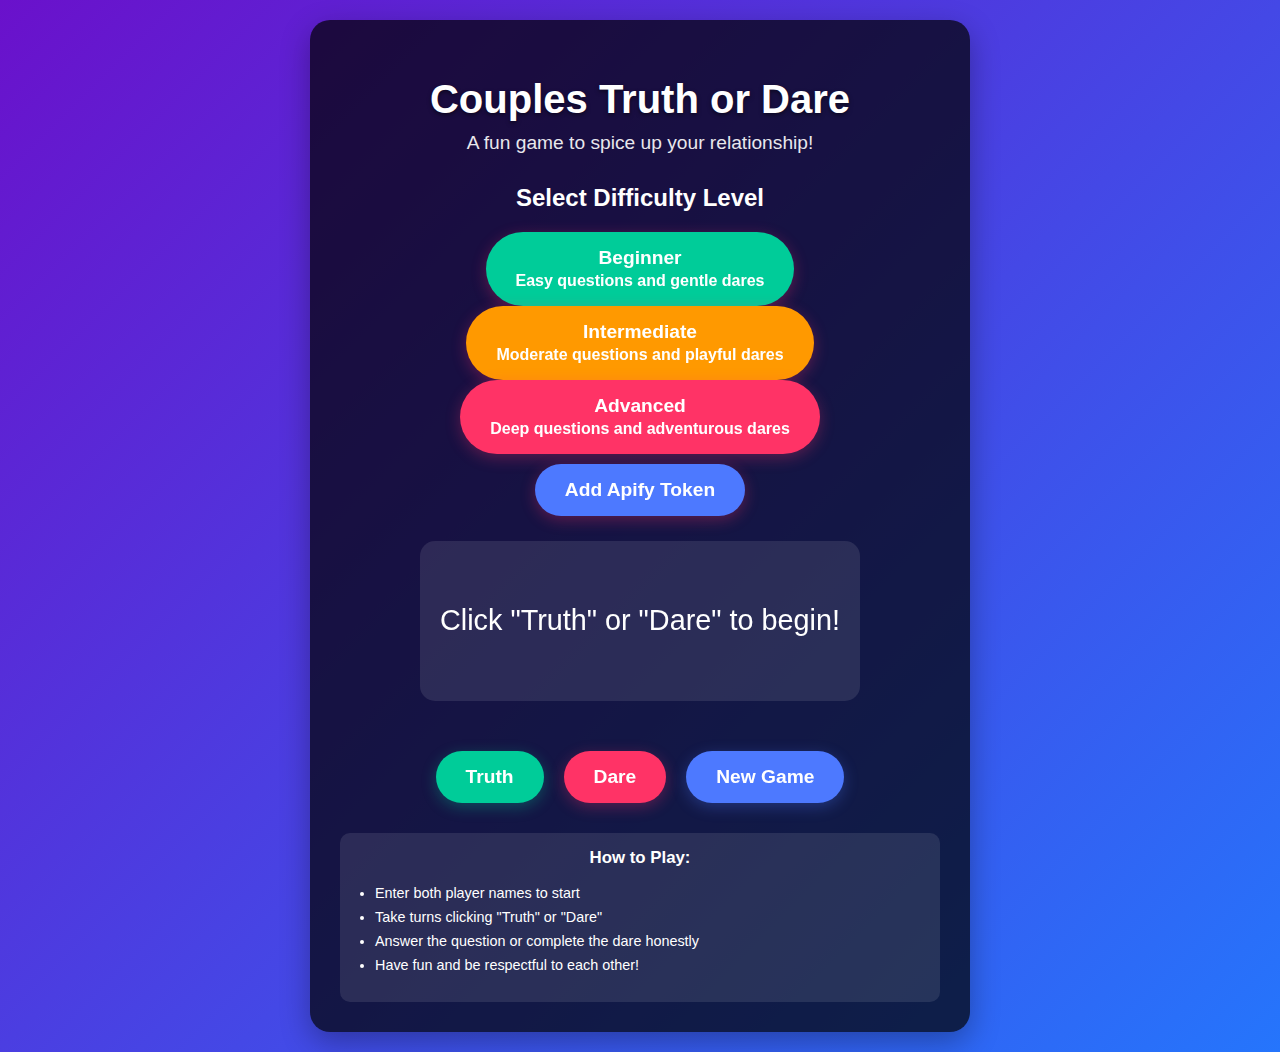
<file: index.html>
<!DOCTYPE html>
<html lang="en">
<head>
    <meta charset="UTF-8">
    <meta name="viewport" content="width=device-width, initial-scale=1.0">
    <title>Couples Truth or Dare</title>
    <link rel="stylesheet" href="style.css">
    
    <!-- Favicon -->
    <link rel="icon" type="image/svg+xml" href="couple-icon.svg">
    <link rel="icon" type="image/png" href="couple.png">
    
    <!-- Web App Manifest -->
    <link rel="manifest" href="manifest.json">
    
    <!-- Apple Touch Icon -->
    <link rel="apple-touch-icon" href="couple-icon.svg">
    
    <!-- Theme Color -->
    <meta name="theme-color" content="#6a11cb">
</head>
<body>
    <div class="container">
        <h1>Couples Truth or Dare</h1>
        <div class="subtitle">A fun game to spice up your relationship!</div>
        
        <!-- Level Selection (Hidden by default) -->
        <div class="level-selection" id="levelSelection" style="display: none;">
            <h2>Select Difficulty Level</h2>
            <div class="level-buttons">
                <button class="level-btn" data-level="beginner" style="background-color: #00cc99;">
                    Beginner<br><small>Easy questions and gentle dares</small>
                </button>
                <button class="level-btn" data-level="intermediate" style="background-color: #ff9900;">
                    Intermediate<br><small>Moderate questions and playful dares</small>
                </button>
                <button class="level-btn" data-level="advanced" style="background-color: #ff3366;">
                    Advanced<br><small>Deep questions and adventurous dares</small>
                </button>
            </div>
            <div class="apify-token-input" style="margin-top: 20px; display: none;" id="apifyTokenSection">
                <label for="apifyToken">Apify API Token (optional):</label>
                <input type="password" id="apifyToken" placeholder="Enter your Apify token">
                <button id="saveToken">Save Token</button>
            </div>
            <button id="toggleTokenInput" style="background: #4d79ff; margin-top: 10px;">Add Apify Token</button>
        </div>
        
        <div class="player-inputs" id="playerInputs">
            <div class="player-input">
                <label for="player1">Player 1 Name:</label>
                <input type="text" id="player1" placeholder="Enter name">
            </div>
            <div class="player-input">
                <label for="player2">Player 2 Name:</label>
                <input type="text" id="player2" placeholder="Enter name">
            </div>
        </div>
        
        <div class="player-names" id="playerNames">
            <div id="currentPlayerDisplay">Player's turn will appear here</div>
        </div>
        
        <div class="game-area">
            <div id="questionDisplay">Click "Truth" or "Dare" to begin!</div>
            <div class="buttons">
                <button id="truthBtn">Truth</button>
                <button id="dareBtn">Dare</button>
                <button id="newGameBtn">New Game</button>
            </div>
        </div>
        
        <div class="instructions">
            <h3>How to Play:</h3>
            <ul>
                <li>Enter both player names to start</li>
                <li>Take turns clicking "Truth" or "Dare"</li>
                <li>Answer the question or complete the dare honestly</li>
                <li>Have fun and be respectful to each other!</li>
            </ul>
        </div>
    </div>

    <!-- Include Apify configuration and service -->
    <script src="apify-config.js"></script>
    <script src="apify-service.js"></script>
    <script src="script.js"></script>
</body>
</html>
</file>
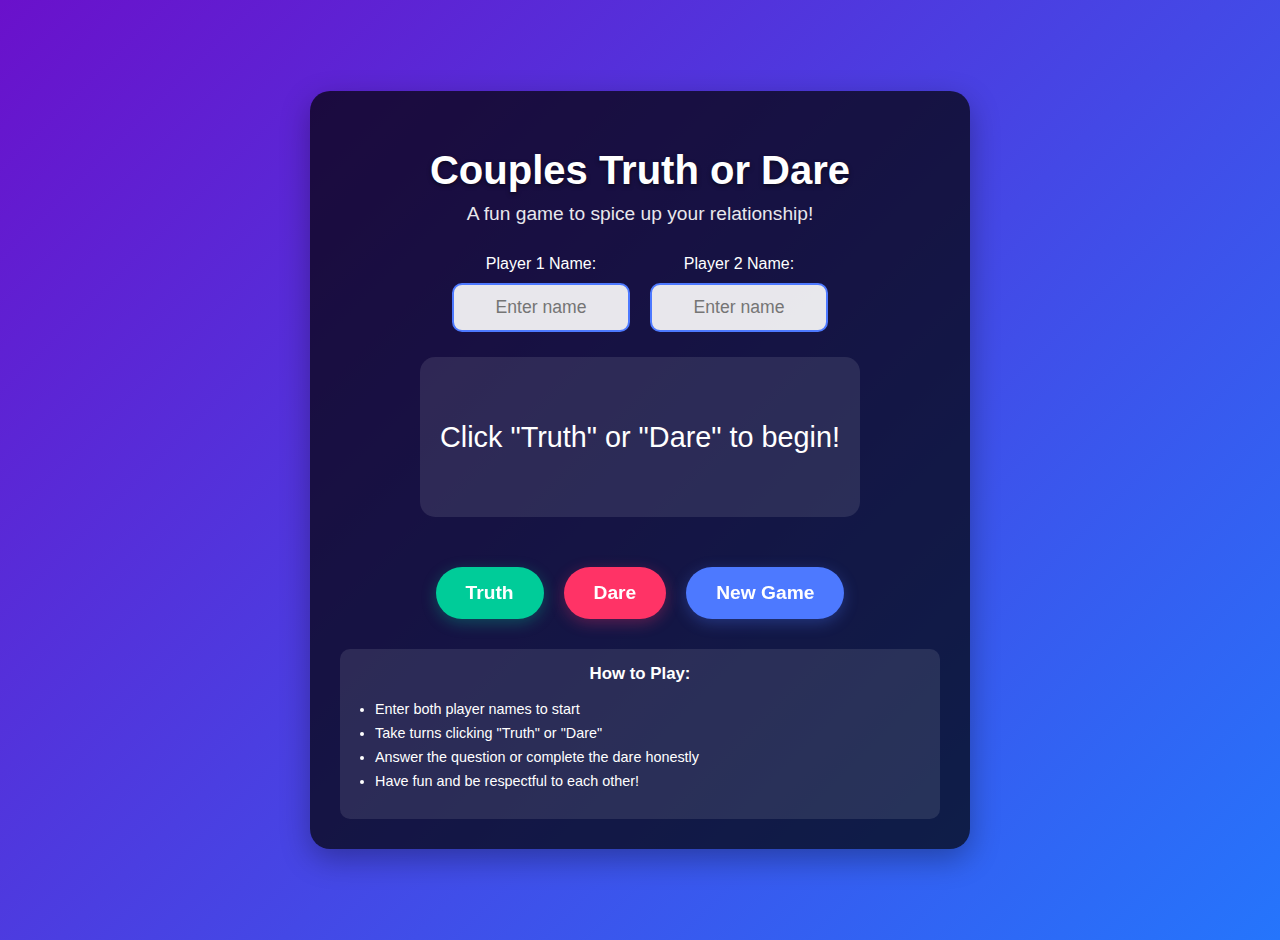
<file: Couples Truth or Dare.html>
<!DOCTYPE html>
<!-- saved from url=(0057)file:///C:/Users/Satelite%20Server/Desktop/ToD/index.html -->
<html lang="en"><head><meta http-equiv="Content-Type" content="text/html; charset=UTF-8">
    
    <meta name="viewport" content="width=device-width, initial-scale=1.0">
    <title>Couples Truth or Dare</title>
    <link rel="stylesheet" href="./Couples Truth or Dare_files/style.css">
    
    <!-- Favicon -->
    <link rel="icon" type="image/svg+xml" href="file:///C:/Users/Satelite%20Server/Desktop/ToD/couple-icon.svg">
    <link rel="icon" type="image/png" href="file:///C:/Users/Satelite%20Server/Desktop/ToD/couple.png">
    
    <!-- Web App Manifest -->
    <link rel="manifest" href="file:///C:/Users/Satelite%20Server/Desktop/ToD/manifest.json">
    
    <!-- Apple Touch Icon -->
    <link rel="apple-touch-icon" href="file:///C:/Users/Satelite%20Server/Desktop/ToD/couple-icon.svg">
    
    <!-- Theme Color -->
    <meta name="theme-color" content="#6a11cb">
</head>
<body>
    <div class="container">
        <h1>Couples Truth or Dare</h1>
        <div class="subtitle">A fun game to spice up your relationship!</div>
        
        <div class="player-inputs" id="playerInputs">
            <div class="player-input">
                <label for="player1">Player 1 Name:</label>
                <input type="text" id="player1" placeholder="Enter name">
            </div>
            <div class="player-input">
                <label for="player2">Player 2 Name:</label>
                <input type="text" id="player2" placeholder="Enter name">
            </div>
        </div>
        
        <div class="player-names" id="playerNames">
            <div id="currentPlayerDisplay">Player's turn will appear here</div>
        </div>
        
        <div class="game-area">
            <div id="questionDisplay">Click "Truth" or "Dare" to begin!</div>
            <div class="buttons">
                <button id="truthBtn">Truth</button>
                <button id="dareBtn">Dare</button>
                <button id="newGameBtn">New Game</button>
            </div>
        </div>
        
        <div class="instructions">
            <h3>How to Play:</h3>
            <ul>
                <li>Enter both player names to start</li>
                <li>Take turns clicking "Truth" or "Dare"</li>
                <li>Answer the question or complete the dare honestly</li>
                <li>Have fun and be respectful to each other!</li>
            </ul>
        </div>
    </div>

    <script src="./Couples Truth or Dare_files/script.js"></script>

</body></html>
</file>
<file: style.css>
body {
    font-family: 'Segoe UI', Tahoma, Geneva, Verdana, sans-serif;
    background: linear-gradient(135deg, #6a11cb 0%, #2575fc 100%);
    min-height: 100vh;
    display: flex;
    justify-content: center;
    align-items: center;
    margin: 0;
    padding: 20px;
    color: white;
}

.container {
    background-color: rgba(0, 0, 0, 0.7);
    border-radius: 20px;
    padding: 30px;
    width: 90%;
    max-width: 600px;
    text-align: center;
    box-shadow: 0 10px 30px rgba(0, 0, 0, 0.3);
}

h1 {
    font-size: 2.5rem;
    margin-bottom: 10px;
    text-shadow: 0 2px 4px rgba(0,0,0,0.5);
}

.subtitle {
    font-size: 1.2rem;
    margin-bottom: 30px;
    opacity: 0.9;
}

.game-area {
    min-height: 200px;
    display: flex;
    flex-direction: column;
    justify-content: center;
    align-items: center;
    margin: 25px 0;
}

#questionDisplay {
    font-size: 1.8rem;
    font-weight: 500;
    min-height: 120px;
    display: flex;
    align-items: center;
    justify-content: center;
    padding: 20px;
    background: rgba(255, 255, 255, 0.1);
    border-radius: 15px;
    margin-bottom: 30px;
    transition: all 0.5s ease;
    opacity: 1;
    transform: scale(1);
}

#questionDisplay.new-question {
    animation: popIn 0.5s ease;
}

@keyframes popIn {
    0% {
        opacity: 0;
        transform: scale(0.8);
    }
    50% {
        transform: scale(1.05);
    }
    100% {
        opacity: 1;
        transform: scale(1);
    }
}

.player-display {
    font-size: 1.5rem;
    margin: 15px 0;
    min-height: 40px;
}

.buttons {
    display: flex;
    justify-content: center;
    gap: 20px;
    flex-wrap: wrap;
    margin-top: 20px;
}

button {
    background: #ff3366;
    color: white;
    border: none;
    padding: 15px 30px;
    font-size: 1.2rem;
    border-radius: 50px;
    cursor: pointer;
    transition: all 0.3s ease;
    font-weight: bold;
    box-shadow: 0 4px 15px rgba(255, 51, 102, 0.3);
    position: relative;
    overflow: hidden;
    transform: translateZ(0); /* Force hardware acceleration */
}

button:hover {
    background: #ff1a52;
    transform: translateY(-3px);
    box-shadow: 0 6px 20px rgba(255, 51, 102, 0.4);
}

button:active {
    transform: translateY(1px);
    box-shadow: 0 2px 10px rgba(255, 51, 102, 0.3);
}

button:focus {
    outline: none;
    box-shadow: 0 0 0 3px rgba(255, 51, 102, 0.5);
}

#truthBtn {
    background: #00cc99;
    box-shadow: 0 4px 15px rgba(0, 204, 153, 0.3);
}

#truthBtn:hover {
    background: #00b386;
    box-shadow: 0 6px 20px rgba(0, 204, 153, 0.4);
}

#truthBtn:active {
    box-shadow: 0 2px 10px rgba(0, 204, 153, 0.3);
}

#truthBtn:focus {
    box-shadow: 0 0 0 3px rgba(0, 204, 153, 0.5);
}

#dareBtn {
    background: #ff3366;
    box-shadow: 0 4px 15px rgba(255, 51, 102, 0.3);
}

#dareBtn:hover {
    background: #ff1a52;
    box-shadow: 0 6px 20px rgba(255, 51, 102, 0.4);
}

#dareBtn:active {
    box-shadow: 0 2px 10px rgba(255, 51, 102, 0.3);
}

#dareBtn:focus {
    box-shadow: 0 0 0 3px rgba(255, 51, 102, 0.5);
}

#newGameBtn {
    background: #4d79ff;
    box-shadow: 0 4px 15px rgba(77, 121, 255, 0.3);
}

#newGameBtn:hover {
    background: #3366ff;
    box-shadow: 0 6px 20px rgba(77, 121, 255, 0.4);
}

#newGameBtn:active {
    box-shadow: 0 2px 10px rgba(77, 121, 255, 0.3);
}

#newGameBtn:focus {
    box-shadow: 0 0 0 3px rgba(77, 121, 255, 0.5);
}

/* Ripple effect for buttons */
.ripple {
    position: absolute;
    border-radius: 50%;
    transform: scale(0);
    animation: ripple 0.6s linear;
    background-color: rgba(255, 255, 255, 0.7);
}

@keyframes ripple {
    to {
        transform: scale(2.5);
        opacity: 0;
    }
}

.player-inputs {
    display: flex;
    justify-content: center;
    gap: 20px;
    margin: 20px 0;
    flex-wrap: wrap;
    opacity: 1;
    transform: translateY(0);
    transition: opacity 0.5s ease, transform 0.5s ease;
}

.player-inputs.hidden {
    opacity: 0;
    transform: translateY(-20px);
    pointer-events: none;
}

.player-input {
    display: flex;
    flex-direction: column;
    align-items: center;
}

.player-input input {
    padding: 12px;
    font-size: 1.1rem;
    border-radius: 10px;
    border: 2px solid #4d79ff;
    background: rgba(255, 255, 255, 0.9);
    text-align: center;
    width: 150px;
    margin-top: 10px;
    transition: all 0.3s ease;
}

.player-input input:focus {
    border-color: #ff3366;
    box-shadow: 0 0 10px rgba(255, 51, 102, 0.5);
    outline: none;
}

.player-names {
    display: none;
    font-size: 1.5rem;
    margin: 15px 0;
    min-height: 40px;
    opacity: 0;
    transform: translateY(20px);
    transition: opacity 0.5s ease, transform 0.5s ease;
}

.player-names.visible {
    opacity: 1;
    transform: translateY(0);
}

.instructions {
    margin-top: 30px;
    padding: 15px;
    background: rgba(255, 255, 255, 0.1);
    border-radius: 10px;
    font-size: 0.9rem;
    text-align: left;
}

.instructions h3 {
    margin-top: 0;
    text-align: center;
}

.instructions ul {
    padding-left: 20px;
}

.instructions li {
    margin-bottom: 8px;
}

@media (max-width: 600px) {
    .container {
        padding: 20px;
        width: 95%;
    }
    
    h1 {
        font-size: 2rem;
    }
    
    #questionDisplay {
        font-size: 1.4rem;
        min-height: 100px;
    }
    
    .buttons {
        flex-direction: column;
        gap: 15px;
    }
    
    button {
        width: 100%;
        max-width: 300px;
    }
}
</file>
<file: Couples Truth or Dare_files/style.css>
body {
    font-family: 'Segoe UI', Tahoma, Geneva, Verdana, sans-serif;
    background: linear-gradient(135deg, #6a11cb 0%, #2575fc 100%);
    min-height: 100vh;
    display: flex;
    justify-content: center;
    align-items: center;
    margin: 0;
    padding: 20px;
    color: white;
}

.container {
    background-color: rgba(0, 0, 0, 0.7);
    border-radius: 20px;
    padding: 30px;
    width: 90%;
    max-width: 600px;
    text-align: center;
    box-shadow: 0 10px 30px rgba(0, 0, 0, 0.3);
}

h1 {
    font-size: 2.5rem;
    margin-bottom: 10px;
    text-shadow: 0 2px 4px rgba(0,0,0,0.5);
}

.subtitle {
    font-size: 1.2rem;
    margin-bottom: 30px;
    opacity: 0.9;
}

.game-area {
    min-height: 200px;
    display: flex;
    flex-direction: column;
    justify-content: center;
    align-items: center;
    margin: 25px 0;
}

#questionDisplay {
    font-size: 1.8rem;
    font-weight: 500;
    min-height: 120px;
    display: flex;
    align-items: center;
    justify-content: center;
    padding: 20px;
    background: rgba(255, 255, 255, 0.1);
    border-radius: 15px;
    margin-bottom: 30px;
    transition: all 0.5s ease;
    opacity: 1;
    transform: scale(1);
}

#questionDisplay.new-question {
    animation: popIn 0.5s ease;
}

@keyframes popIn {
    0% {
        opacity: 0;
        transform: scale(0.8);
    }
    50% {
        transform: scale(1.05);
    }
    100% {
        opacity: 1;
        transform: scale(1);
    }
}

.player-display {
    font-size: 1.5rem;
    margin: 15px 0;
    min-height: 40px;
}

.buttons {
    display: flex;
    justify-content: center;
    gap: 20px;
    flex-wrap: wrap;
    margin-top: 20px;
}

button {
    background: #ff3366;
    color: white;
    border: none;
    padding: 15px 30px;
    font-size: 1.2rem;
    border-radius: 50px;
    cursor: pointer;
    transition: all 0.3s ease;
    font-weight: bold;
    box-shadow: 0 4px 15px rgba(255, 51, 102, 0.3);
    position: relative;
    overflow: hidden;
    transform: translateZ(0); /* Force hardware acceleration */
}

button:hover {
    background: #ff1a52;
    transform: translateY(-3px);
    box-shadow: 0 6px 20px rgba(255, 51, 102, 0.4);
}

button:active {
    transform: translateY(1px);
    box-shadow: 0 2px 10px rgba(255, 51, 102, 0.3);
}

button:focus {
    outline: none;
    box-shadow: 0 0 0 3px rgba(255, 51, 102, 0.5);
}

#truthBtn {
    background: #00cc99;
    box-shadow: 0 4px 15px rgba(0, 204, 153, 0.3);
}

#truthBtn:hover {
    background: #00b386;
    box-shadow: 0 6px 20px rgba(0, 204, 153, 0.4);
}

#truthBtn:active {
    box-shadow: 0 2px 10px rgba(0, 204, 153, 0.3);
}

#truthBtn:focus {
    box-shadow: 0 0 0 3px rgba(0, 204, 153, 0.5);
}

#dareBtn {
    background: #ff3366;
    box-shadow: 0 4px 15px rgba(255, 51, 102, 0.3);
}

#dareBtn:hover {
    background: #ff1a52;
    box-shadow: 0 6px 20px rgba(255, 51, 102, 0.4);
}

#dareBtn:active {
    box-shadow: 0 2px 10px rgba(255, 51, 102, 0.3);
}

#dareBtn:focus {
    box-shadow: 0 0 0 3px rgba(255, 51, 102, 0.5);
}

#newGameBtn {
    background: #4d79ff;
    box-shadow: 0 4px 15px rgba(77, 121, 255, 0.3);
}

#newGameBtn:hover {
    background: #3366ff;
    box-shadow: 0 6px 20px rgba(77, 121, 255, 0.4);
}

#newGameBtn:active {
    box-shadow: 0 2px 10px rgba(77, 121, 255, 0.3);
}

#newGameBtn:focus {
    box-shadow: 0 0 0 3px rgba(77, 121, 255, 0.5);
}

/* Ripple effect for buttons */
.ripple {
    position: absolute;
    border-radius: 50%;
    transform: scale(0);
    animation: ripple 0.6s linear;
    background-color: rgba(255, 255, 255, 0.7);
}

@keyframes ripple {
    to {
        transform: scale(2.5);
        opacity: 0;
    }
}

.player-inputs {
    display: flex;
    justify-content: center;
    gap: 20px;
    margin: 20px 0;
    flex-wrap: wrap;
    opacity: 1;
    transform: translateY(0);
    transition: opacity 0.5s ease, transform 0.5s ease;
}

.player-inputs.hidden {
    opacity: 0;
    transform: translateY(-20px);
    pointer-events: none;
}

.player-input {
    display: flex;
    flex-direction: column;
    align-items: center;
}

.player-input input {
    padding: 12px;
    font-size: 1.1rem;
    border-radius: 10px;
    border: 2px solid #4d79ff;
    background: rgba(255, 255, 255, 0.9);
    text-align: center;
    width: 150px;
    margin-top: 10px;
    transition: all 0.3s ease;
}

.player-input input:focus {
    border-color: #ff3366;
    box-shadow: 0 0 10px rgba(255, 51, 102, 0.5);
    outline: none;
}

.player-names {
    display: none;
    font-size: 1.5rem;
    margin: 15px 0;
    min-height: 40px;
    opacity: 0;
    transform: translateY(20px);
    transition: opacity 0.5s ease, transform 0.5s ease;
}

.player-names.visible {
    opacity: 1;
    transform: translateY(0);
}

.instructions {
    margin-top: 30px;
    padding: 15px;
    background: rgba(255, 255, 255, 0.1);
    border-radius: 10px;
    font-size: 0.9rem;
    text-align: left;
}

.instructions h3 {
    margin-top: 0;
    text-align: center;
}

.instructions ul {
    padding-left: 20px;
}

.instructions li {
    margin-bottom: 8px;
}

@media (max-width: 600px) {
    .container {
        padding: 20px;
        width: 95%;
    }
    
    h1 {
        font-size: 2rem;
    }
    
    #questionDisplay {
        font-size: 1.4rem;
        min-height: 100px;
    }
    
    .buttons {
        flex-direction: column;
        gap: 15px;
    }
    
    button {
        width: 100%;
        max-width: 300px;
    }
}
</file>
